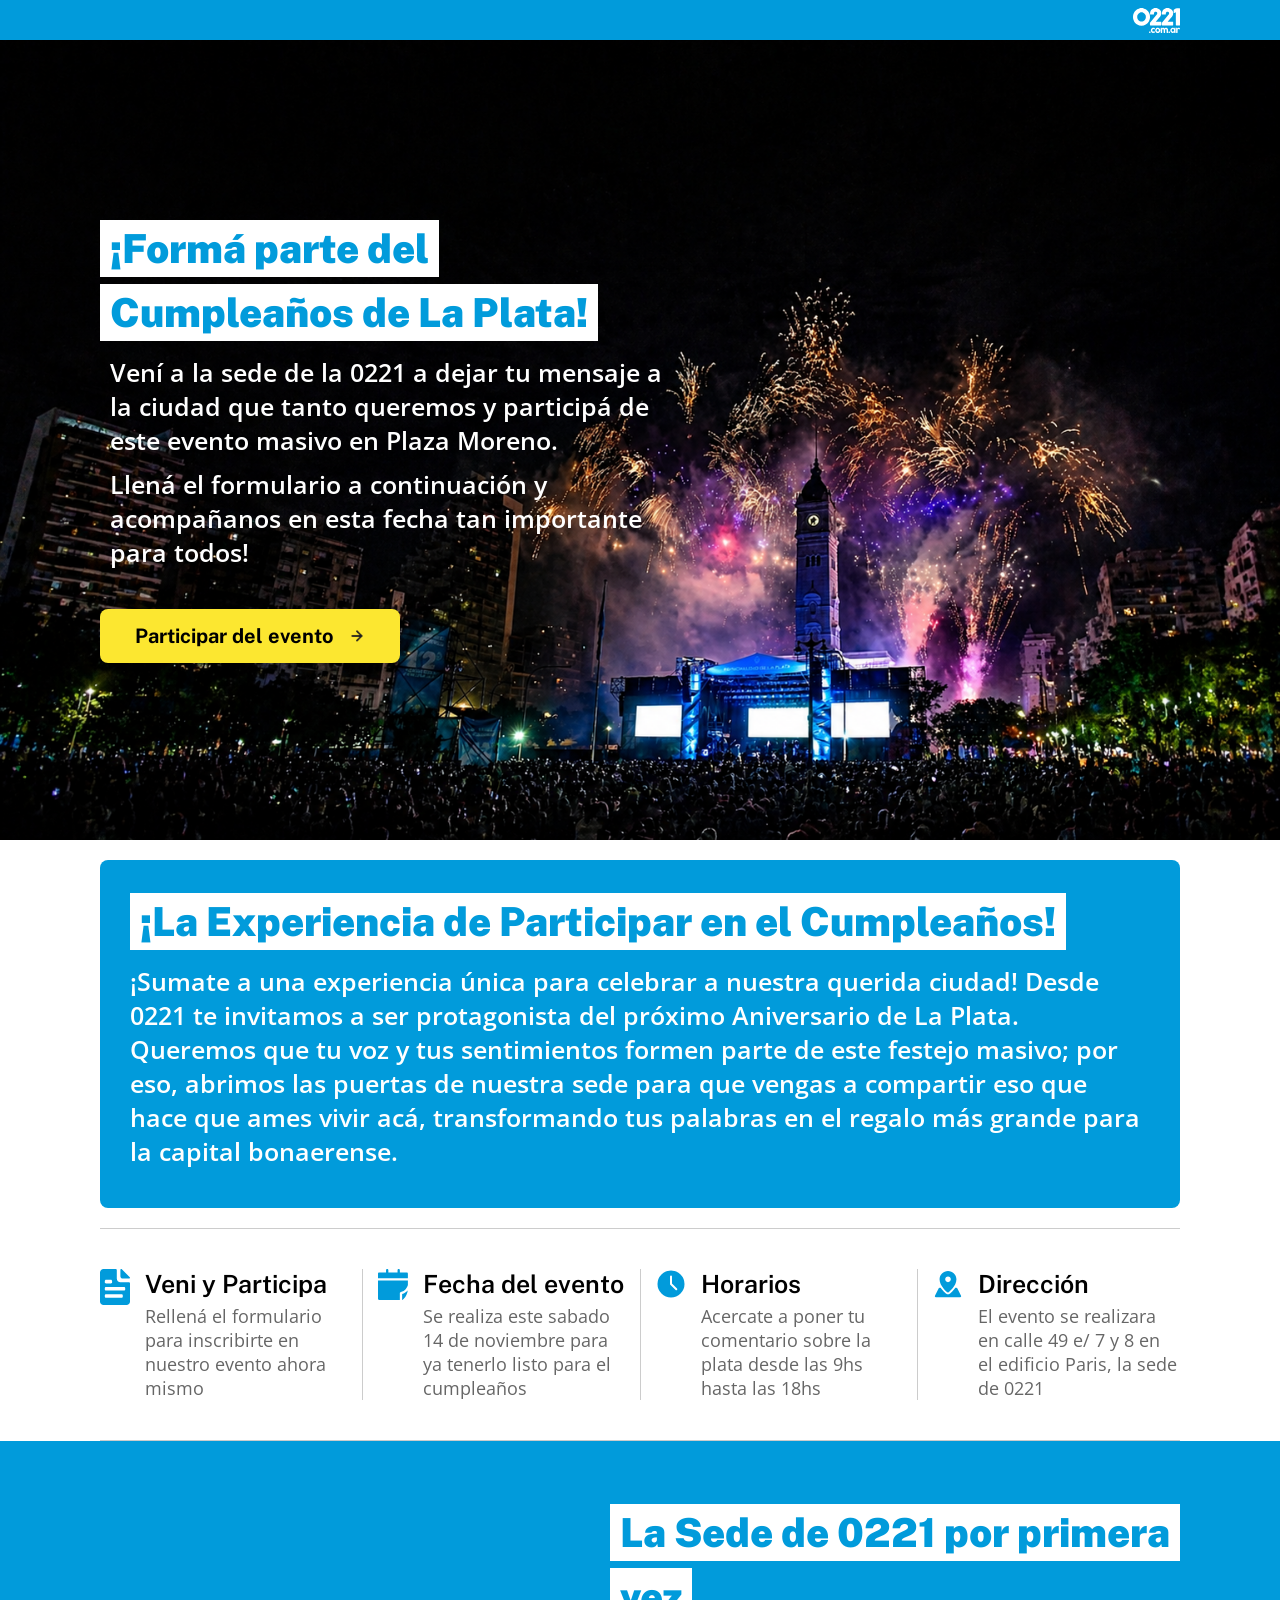
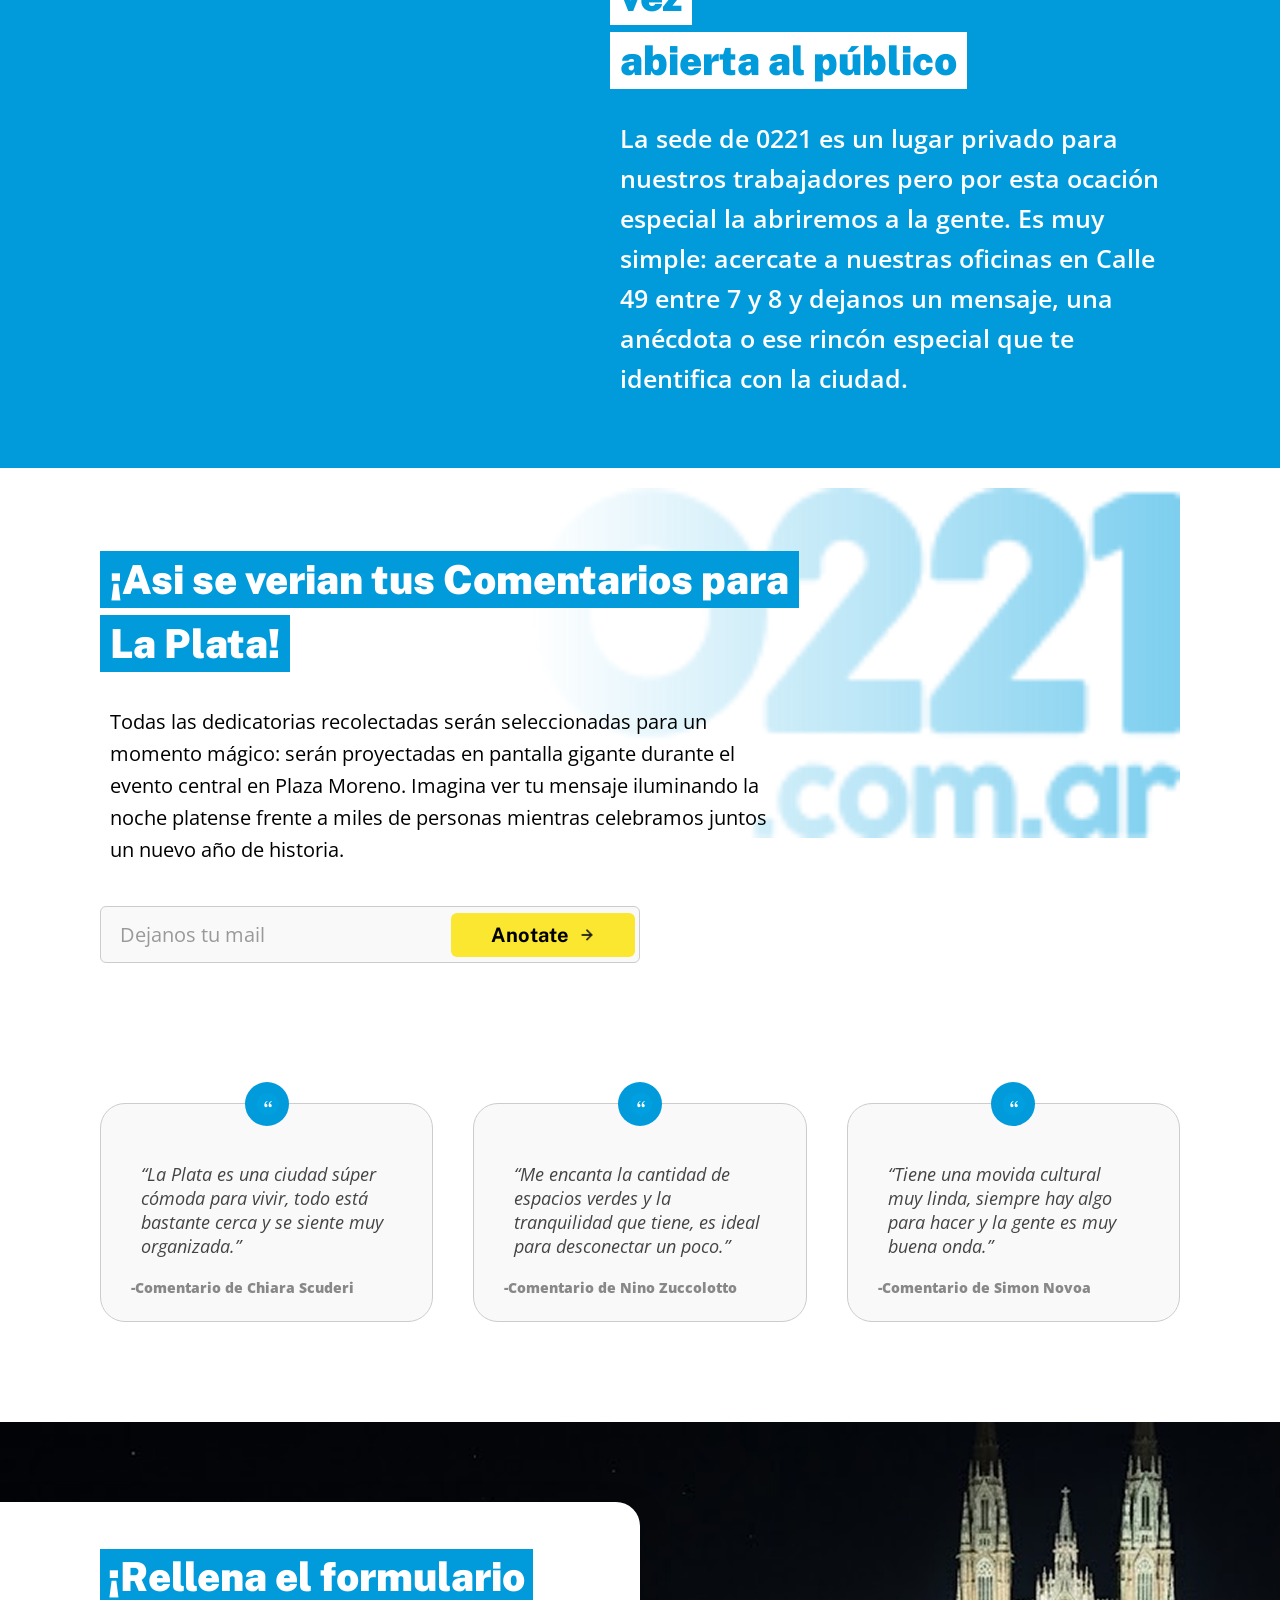
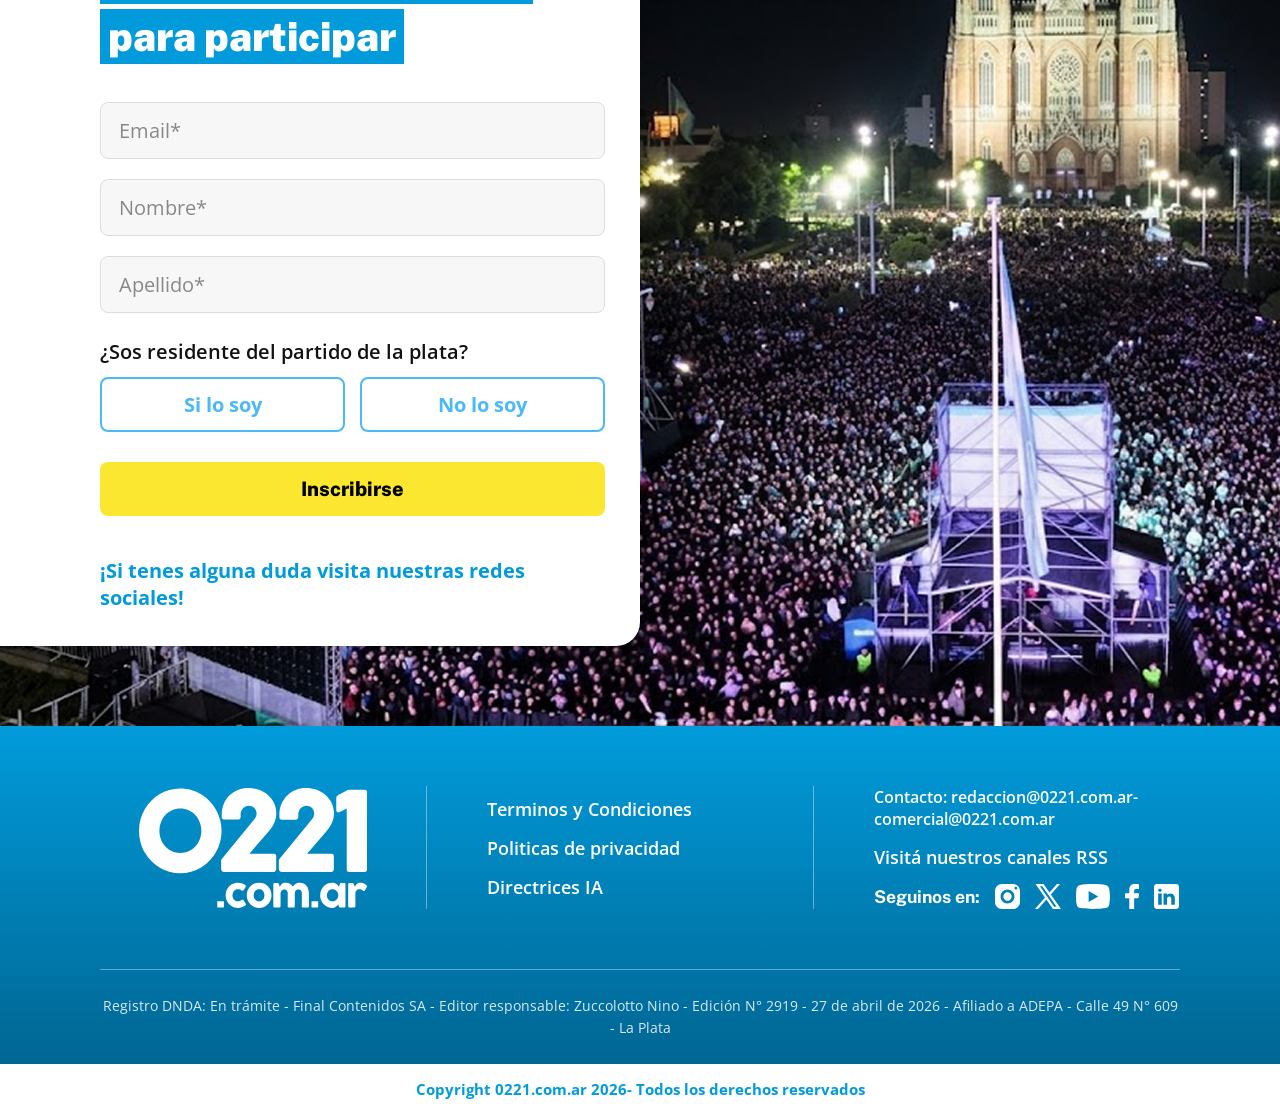
<file: index.html>
<html>

<head>
    <meta name="viewport" content="width=device-width, initial-scale=1">
    <title>Mi pagina para 0211</title>
    <link
        href="https://fonts.googleapis.com/css2?family=Open+Sans:wght@400;600&family=Public+Sans:wght@700;800;900&display=swap"
        rel="stylesheet">
    <link rel="stylesheet" href="editor.css">
</head>

<body>
    <div class="top-bar">
        <img src="data/0221.svg" alt="Logo 0221" class="logo-top">
    </div>
    <header>
        <div class="hero-image">
            <div class="hero-text">
                <h1>¡Formá parte del <span class="no-break">Cumpleaños de La Plata!</span></h1>
                <p>Vení a <span class="hide-mobile">la sede de </span>la 0221 a dejar tu mensaje a la ciudad que tanto
                    queremos<span class="hide-mobile"> y participá de este
                        evento masivo en Plaza Moreno.</span></p>

                <p>Llená el formulario a continuación y acompañanos en esta fecha tan importante para todos!</p>
                <a href="#Inscripcion" class="btn-amarillo">Participar del evento <img src="data/Arrow.png"
                        class="icono-flecha" alt="flecha"></a>
            </div>
        </div>
    </header>
    <section id="Tipos">

        <div class="caja-info">
            <h1><span class="caja-title">¡La Experiencia de Participar en el Cumpleaños!</span></h1>
            <p class="hide-mobile">¡Sumate a una experiencia única para celebrar a nuestra querida ciudad! Desde 0221 te
                invitamos a ser
                protagonista del próximo Aniversario de La Plata. Queremos que tu voz y tus sentimientos formen parte de
                este festejo masivo; por eso, abrimos las puertas de nuestra sede para que vengas a compartir eso que
                hace que ames vivir acá, transformando tus palabras en el regalo más grande para la capital bonaerense.
            </p>
            <p class="show-mobile">¡Sumate a una experiencia única para celebrar a nuestra querida ciudad! Desde 0221 te
                invitamos a ser protagonista del próximo Aniversario de La Plata. Por eso, abrimos las puertas de
                nuestra sede para que vengas a compartir eso que hace que ames vivir acá.</p>
        </div>
        <div class="contenedor-bullets">
            <div class="bullet-item">
                <img src="data/Formulario.svg" alt="Participa">
                <div class="bullet-texto">
                    <h3>Veni y Participa</h3>
                    <p>Rellená el formulario para inscribirte en nuestro evento ahora mismo</p>
                </div>
            </div>

            <div class="bullet-item">
                <img src="data/Fecha.svg" alt="Fecha">
                <div class="bullet-texto">
                    <h3>Fecha del evento</h3>
                    <p>Se realiza este sabado 14 de noviembre para ya tenerlo listo para el cumpleaños</p>
                </div>
            </div>

            <div class="bullet-item">
                <img src="data/Hora.svg" alt="Horario">
                <div class="bullet-texto">
                    <h3>Horarios</h3>
                    <p>Acercate a poner tu comentario sobre la plata desde las 9hs hasta las 18hs</p>
                </div>
            </div>

            <div class="bullet-item">
                <img src="data/Maps.svg" alt="Dirección">
                <div class="bullet-texto">
                    <h3>Dirección</h3>
                    <p>El evento se realizara en calle 49 e/ 7 y 8 en el edificio Paris, la sede de 0221</p>
                </div>
            </div>
        </div>
    </section>
    <section id="Sede" class="seccion-sede">
        <div class="contenedor-sede">
            <div class="sede-imagen">
                <iframe class="mapa-iframe"
                    src="https://maps.google.com/maps?q=-34.9144712,-57.9507995&t=&z=17&ie=UTF8&iwloc=&output=embed"
                    frameborder="0" style="border:0;" allowfullscreen>
                </iframe>
            </div>

            <div class="sede-texto">
                <h2>
                    <span class="sede-title-line">La Sede de 0221 por primera vez</span><br>
                    <span class="sede-title-line">abierta al público</span>
                </h2>
                <p class="hide-mobile">La sede de 0221 es un lugar privado para nuestros trabajadores pero por esta ocación especial la
                    abriremos a la gente.
                    Es muy simple: acercate a nuestras oficinas en Calle 49 entre 7 y 8 y dejanos un mensaje, una
                    anécdota o ese rincón especial que te identifica con la ciudad. </p>
                <p class="show-mobile">Abrimos nuestra sede a todos los platenses!
                    Es muy simple: acercate a nuestras oficinas en Calle 49 entre 7 y 8 y dejanos un mensaje, una
                    anécdota o ese rincón especial que te identifica con la ciudad.</p>
            </div>
        </div>
    </section>
    <section id="Contacto" class="seccion-contacto">
        <div class="contacto-bg-logo">
            <img src="data/main-logo_mobile.png" alt="Logo 0221" class="logo-degrade">
        </div>

        <div class="contacto-info">
            <h2 class="titulo-destacado"><span class="faja-azul">¡Asi se verian tus Comentarios para La Plata!</span>
            </h2>

            <p class="texto-explicativo hide-mobile">
                Todas las dedicatorias recolectadas serán seleccionadas para un momento mágico: serán proyectadas en
                pantalla gigante durante el evento central en Plaza Moreno. Imagina ver tu mensaje iluminando la noche
                platense frente a miles de personas mientras celebramos juntos un nuevo año de historia.
            </p>
            <p class="texto-explicativo show-mobile">
                Todas las dedicatorias recolectadas serán seleccionadas para un momento mágico: serán proyectadas en pantalla gigante durante el evento central en Plaza Moreno.
            </p>

            <div class="formulario-mail">
                <input type="email" id="email-anotate" placeholder="Dejanos tu mail">
                <a href="#Inscripcion" id="btn-anotate-accion" class="btn-anotate">Anotate <img src="data/Arrow.png"
                        class="icono-flecha" alt="flecha"></a>
            </div>
        </div>
        <div class="contenedor-testimonios">
            <div class="tarjeta-testimonio">
                <img src="data/Comillas.svg" class="icono-comillas" alt="Comillas">
                <p class="texto-testimonio">“La Plata es una ciudad súper cómoda para vivir, todo está bastante cerca y
                    se siente muy organizada.”</p>
                <span class="autor-testimonio">-Comentario de Chiara Scuderi</span>
            </div>

            <div class="tarjeta-testimonio">
                <img src="data/Comillas.svg" class="icono-comillas" alt="Comillas">
                <p class="texto-testimonio">“Me encanta la cantidad de espacios verdes y la tranquilidad que tiene, es
                    ideal para desconectar un poco.”</p>
                <span class="autor-testimonio">-Comentario de Nino Zuccolotto</span>
            </div>

            <div class="tarjeta-testimonio">
                <img src="data/Comillas.svg" class="icono-comillas" alt="Comillas">
                <p class="texto-testimonio">“Tiene una movida cultural muy linda, siempre hay algo para hacer y la gente
                    es muy buena onda.”</p>
                <span class="autor-testimonio">-Comentario de Simon Novoa</span>
            </div>
        </div>
    </section>
    <section id="Inscripcion" class="seccion-inscripcion">
        <div class="contenedor-formulario">
            <h2 class="titulo-formulario-faja">
                <span class="faja-azul">¡Rellena el formulario para participar</span>
            </h2>
            <form class="formulario-evento" action="gracias.html" method="GET">
                <div class="campo">
                    <input type="email" id="email" name="email" placeholder="Email*" required>
                </div>
                <div class="campo">
                    <input type="text" id="nombre" name="nombre" placeholder="Nombre*" required>
                </div>
                <div class="campo">
                    <input type="text" id="apellido" name="apellido" placeholder="Apellido*" required>
                </div>
                <div class="campo-radio">
                    <p class="pregunta-residente">¿Sos residente del partido de la plata?</p>
                    <div class="opciones-radio-custom">
                        <label class="opcion-btn">
                            <input type="radio" name="residente" value="si" required>
                            <span>Si lo soy</span>
                        </label>
                        <label class="opcion-btn">
                            <input type="radio" name="residente" value="no" required>
                            <span>No lo soy</span>
                        </label>
                    </div>
                </div>
                <button type="submit" class="btn-inscribirse-submit">Inscribirse</button>
            </form>
            <p class="texto-duda">¡Si tenes alguna duda visita nuestras redes sociales!</p>
        </div>
    </section>

    <footer class="footer-principal">
        <div class="footer-contenido">
            <!-- Columna 1: Logo -->
            <div class="footer-columna footer-col-logo">
                <img src="data/0221.svg" alt="Logo 0221" class="footer-logo-img">
            </div>

            <div class="footer-vertical-line"></div>

            <!-- Columna 2: Links legales -->
            <div class="footer-columna footer-col-links">
                <a href="#">Terminos y Condiciones</a>
                <a href="#">Politicas de privacidad</a>
                <a href="#">Directrices IA</a>
            </div>

            <div class="footer-vertical-line"></div>

            <!-- Columna 3: Contacto, RSS y Redes -->
            <div class="footer-columna footer-col-contacto">
                <p class="footer-contacto-texto">Contacto: redaccion@0221.com.ar-comercial@0221.com.ar</p>
                <p class="footer-rss-texto">Visitá nuestros canales RSS</p>
                <div class="footer-social-row">
                    <span class="footer-seguinos-text">Seguinos en:</span>
                    <div class="footer-social-icons">
                        <a href="https://www.instagram.com/0221comar" target="_blank">
                            <img src="data/Instagram.svg" alt="Instagram">
                        </a>
                        <a href="https://x.com/0221comar" target="_blank">
                            <img src="data/X.svg" alt="X">
                        </a>
                        <a href="https://www.youtube.com/channel/UCWFylKzypM2c1aRt5SImiuQ" target="_blank">
                            <img src="data/Youtube.svg" alt="Youtube">
                        </a>
                        <a href="https://www.facebook.com/0221LaPlata" target="_blank">
                            <img src="data/Facebook.svg" alt="Facebook">
                        </a>
                        <a href="https://www.linkedin.com/company/0221comar/" target="_blank">
                            <img src="data/Link.svg" alt="LinkedIn">
                        </a>
                    </div>
                </div>
            </div>
        </div>

        <div class="footer-horizontal-line"></div>

        <div class="footer-dnda-container">
            <p>Registro DNDA: En trámite - Final Contenidos SA - Editor responsable: Zuccolotto Nino - Edición N° 2919 - 27 de abril de 2026 - Afiliado a ADEPA - Calle 49 N° 609 - La Plata</p>
        </div>

        <div class="footer-copyright-bar">
            <p>Copyright 0221.com.ar 2026- Todos los derechos reservados</p>
        </div>
    </footer>
    <script>
        document.getElementById('btn-anotate-accion').addEventListener('click', function (e) {
            const emailInput = document.getElementById('email-anotate');
            const emailValue = emailInput.value.trim();

            if (emailValue === "") {
                e.preventDefault();
                alert("Por favor, ingresa tu mail para poder anotarte.");
                emailInput.focus();
                return;
            }

            const mainEmailInput = document.getElementById('email');
            if (mainEmailInput) {
                mainEmailInput.value = emailValue;
            }
        });
    </script>
</body>

</html>
</file>
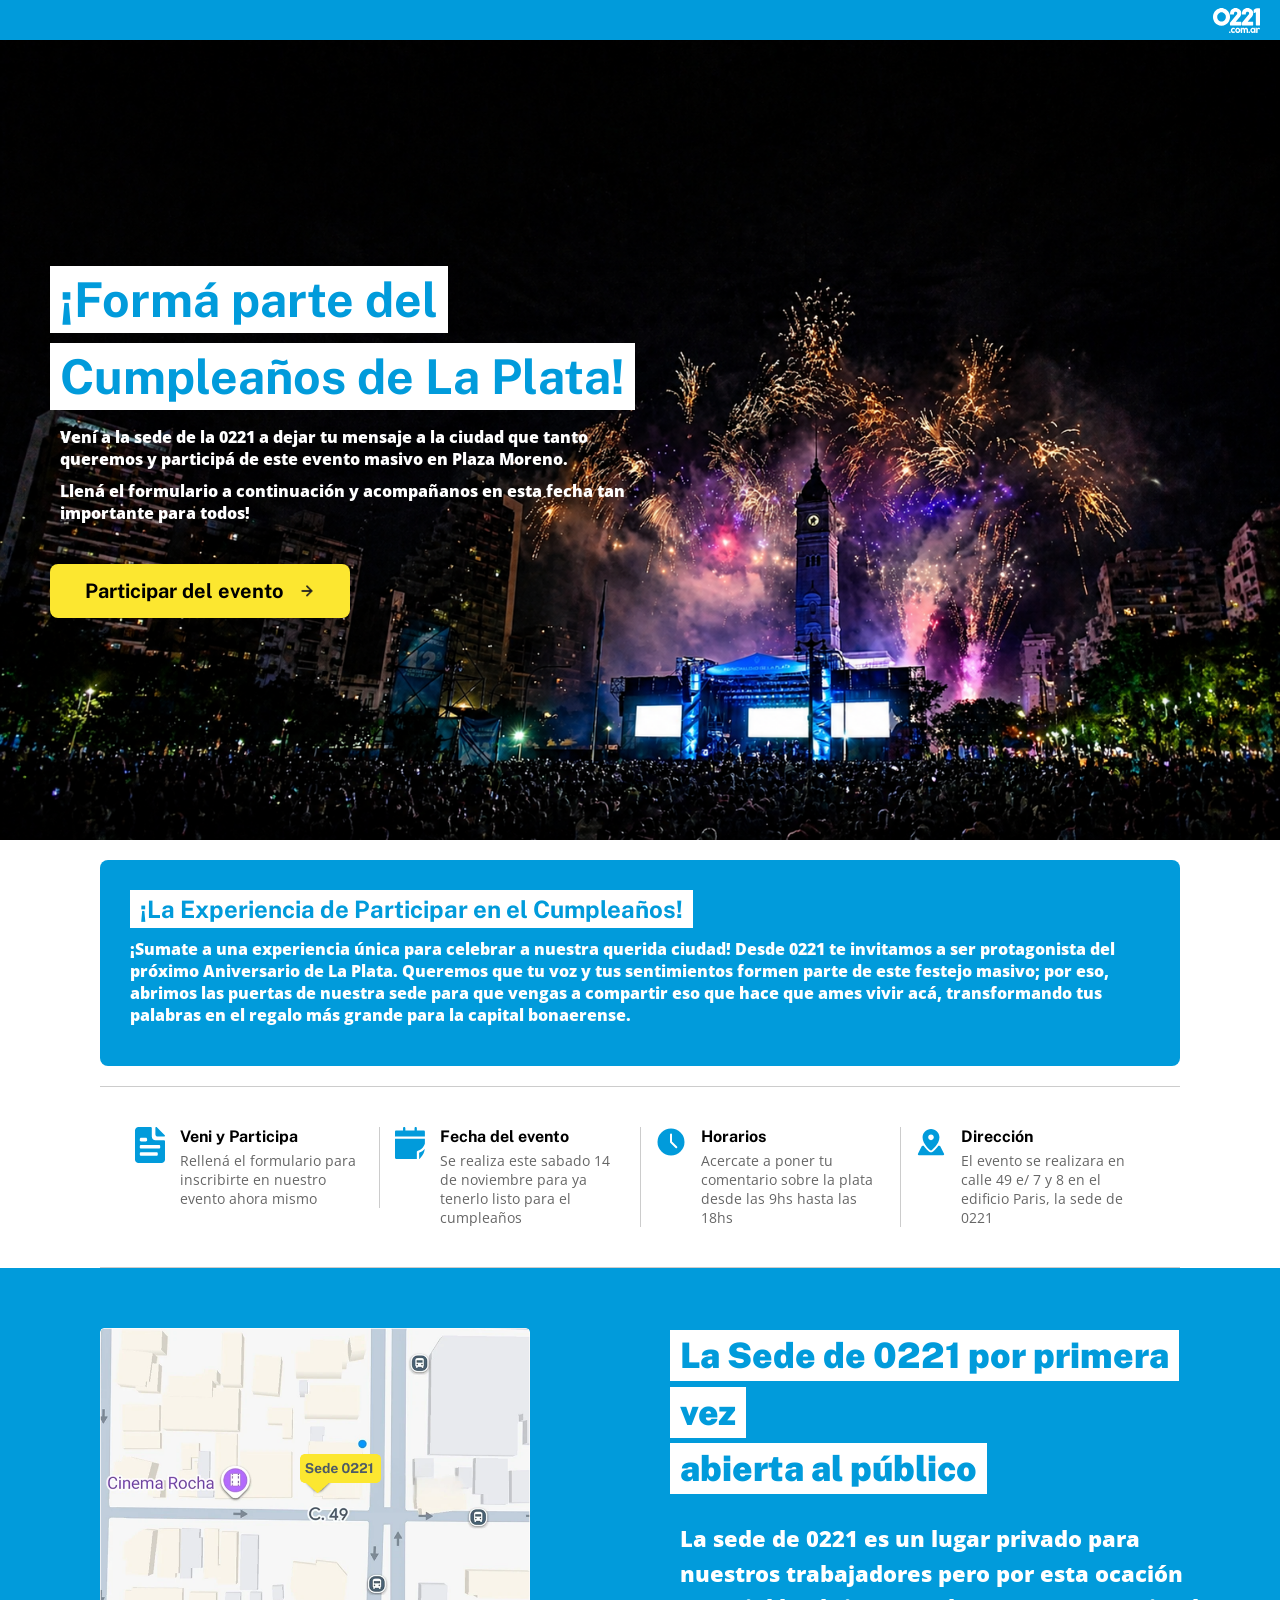
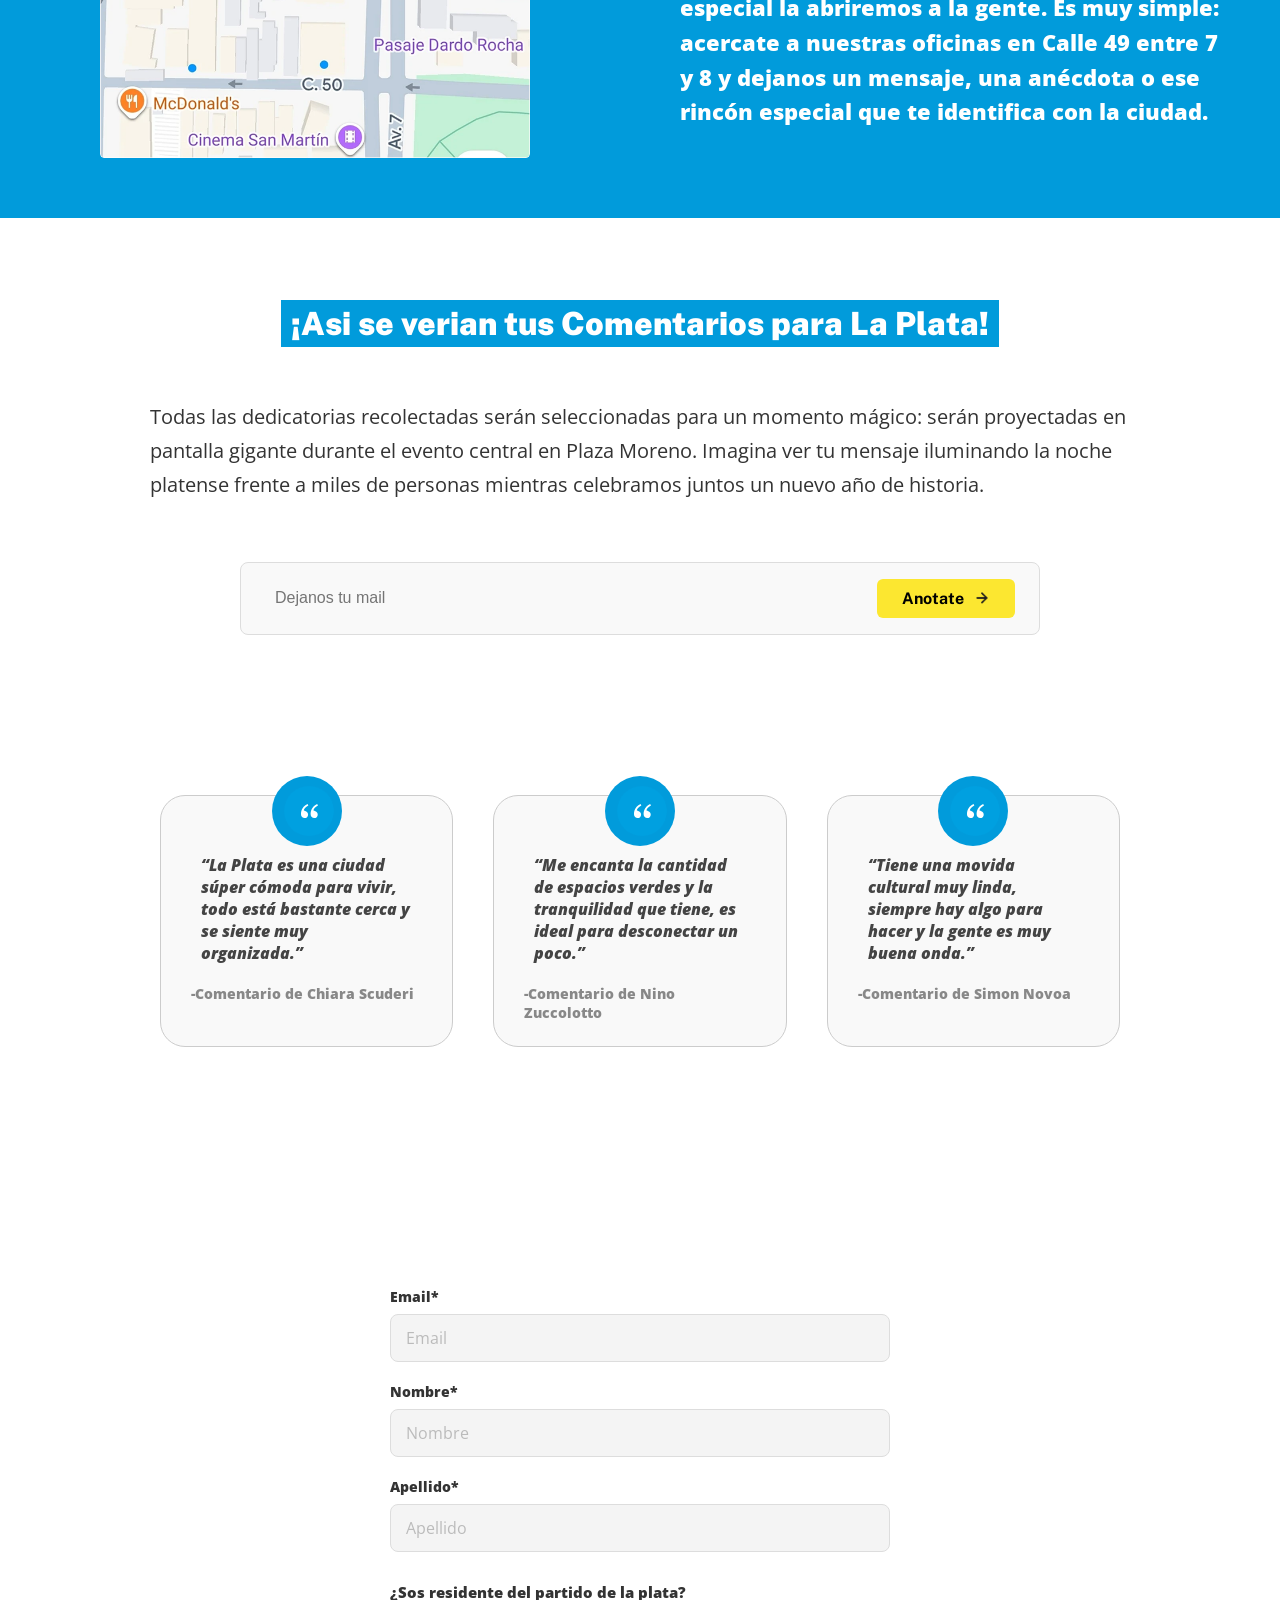
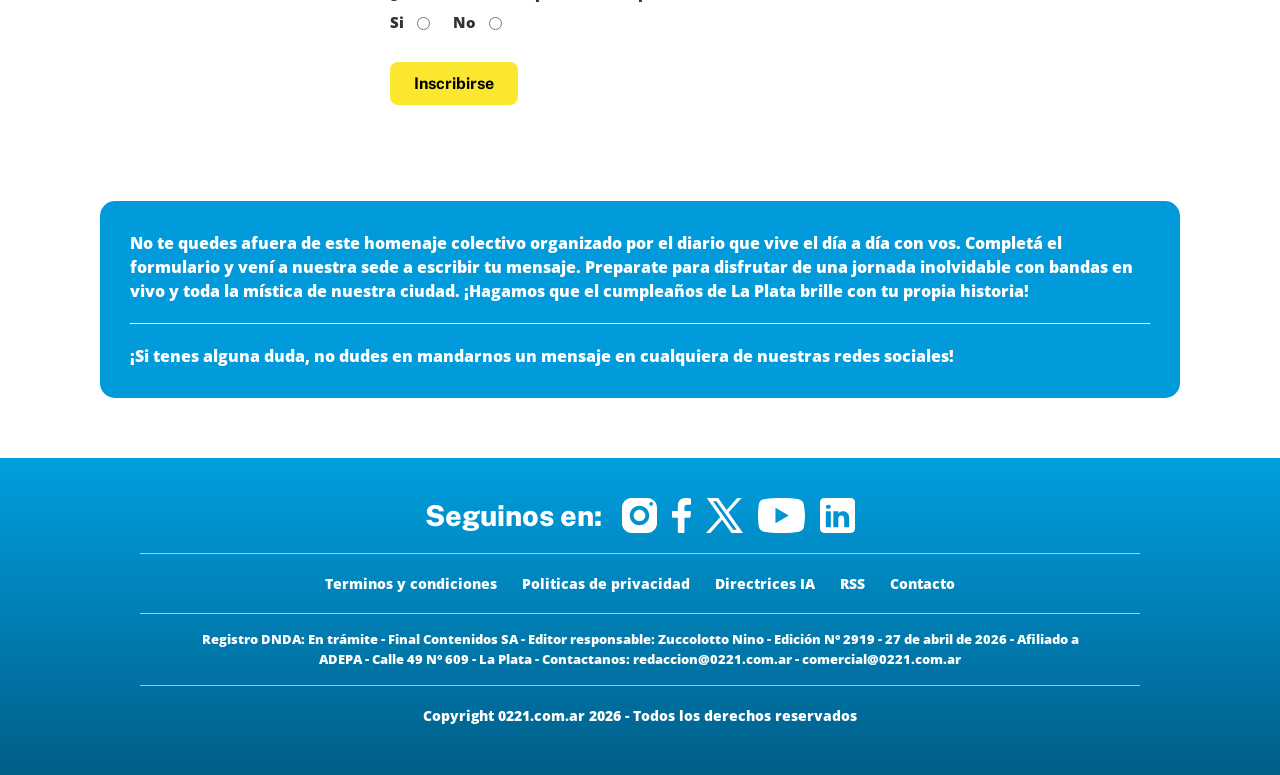
<file: html0211/index.html>
<html>

<head>
    <meta name="viewport" content="width=device-width, initial-scale=1">
    <title>Mi pagina para 0211</title>
    <link
        href="https://fonts.googleapis.com/css2?family=Open+Sans:wght@400;600&family=Public+Sans:wght@700;800;900&display=swap"
        rel="stylesheet">
    <link rel="stylesheet" href="editor.css">
</head>

<body>
    <div class="top-bar">
        <img src="data/0221.svg" alt="Logo 0221" class="logo-top">
    </div>
    <header>
        <div class="hero-image">
            <div class="hero-text">
                <h1>¡Formá parte del <span class="no-break">Cumpleaños de La Plata!</span></h1>
                <p>Vení a <span class="hide-mobile">la sede de </span>la 0221 a dejar tu mensaje a la ciudad que tanto
                    queremos<span class="hide-mobile"> y participá de este
                        evento masivo en Plaza Moreno.</span></p>

                <p>Llená el formulario a continuación y acompañanos en esta fecha tan importante para todos!</p>
                <a href="#Inscripcion" class="btn-amarillo">Participar del evento <img src="data/Arrow.png"
                        class="icono-flecha" alt="flecha"></a>
            </div>
        </div>
    </header>
    <section id="Tipos">

        <div class="caja-info">
            <h1><span class="caja-title">¡La Experiencia de Participar en el Cumpleaños!</span></h1>
            <p class="hide-mobile">¡Sumate a una experiencia única para celebrar a nuestra querida ciudad! Desde 0221 te
                invitamos a ser
                protagonista del próximo Aniversario de La Plata. Queremos que tu voz y tus sentimientos formen parte de
                este festejo masivo; por eso, abrimos las puertas de nuestra sede para que vengas a compartir eso que
                hace que ames vivir acá, transformando tus palabras en el regalo más grande para la capital bonaerense.
            </p>
            <p class="show-mobile">¡Sumate a una experiencia única para celebrar a nuestra querida ciudad! Desde 0221 te
                invitamos a ser protagonista del próximo Aniversario de La Plata. Por eso, abrimos las puertas de
                nuestra sede para que vengas a compartir eso que hace que ames vivir acá.</p>
        </div>
        <div class="contenedor-bullets">
            <div class="bullet-item">
                <img src="data/Formulario.svg" alt="Participa">
                <div class="bullet-texto">
                    <h3>Veni y Participa</h3>
                    <p>Rellená el formulario para inscribirte en nuestro evento ahora mismo</p>
                </div>
            </div>

            <div class="bullet-item">
                <img src="data/Fecha.svg" alt="Fecha">
                <div class="bullet-texto">
                    <h3>Fecha del evento</h3>
                    <p>Se realiza este sabado 14 de noviembre para ya tenerlo listo para el cumpleaños</p>
                </div>
            </div>

            <div class="bullet-item">
                <img src="data/Hora.svg" alt="Horario">
                <div class="bullet-texto">
                    <h3>Horarios</h3>
                    <p>Acercate a poner tu comentario sobre la plata desde las 9hs hasta las 18hs</p>
                </div>
            </div>

            <div class="bullet-item">
                <img src="data/Maps.svg" alt="Dirección">
                <div class="bullet-texto">
                    <h3>Dirección</h3>
                    <p>El evento se realizara en calle 49 e/ 7 y 8 en el edificio Paris, la sede de 0221</p>
                </div>
            </div>
        </div>
    </section>
    <section id="Sede" class="seccion-sede">
        <div class="contenedor-sede">
            <div class="sede-imagen">
                <img src="data/mapa.png" alt="Mapa Ubicación Sede 0221">
            </div>

            <div class="sede-texto">
                <h2>
                    <span class="sede-title-line">La Sede de 0221 por primera vez</span><br>
                    <span class="sede-title-line">abierta al público</span>
                </h2>
                <p>La sede de 0221 es un lugar privado para nuestros trabajadores pero por esta ocación especial la
                    abriremos a la gente.
                    Es muy simple: acercate a nuestras oficinas en Calle 49 entre 7 y 8 y dejanos un mensaje, una
                    anécdota o ese rincón especial que te identifica con la ciudad. </p>
            </div>
        </div>
    </section>
    <section id="Contacto" class="seccion-contacto">
        <h2 class="titulo-destacado"><span class="faja-azul">¡Asi se verian tus Comentarios para La Plata!</span></h2>

        <p class="texto-explicativo">
            Todas las dedicatorias recolectadas serán seleccionadas para un momento mágico: serán proyectadas en
            pantalla gigante durante el evento central en Plaza Moreno. Imagina ver tu mensaje iluminando la noche
            platense frente a miles de personas mientras celebramos juntos un nuevo año de historia.
        </p>

        <div class="formulario-mail">
            <input type="email" id="email-anotate" placeholder="Dejanos tu mail">
            <a href="#Inscripcion" id="btn-anotate-accion" class="btn-anotate">Anotate <img src="data/Arrow.png"
                    class="icono-flecha" alt="flecha"></a>
        </div>
        <div class="contenedor-testimonios">
            <div class="tarjeta-testimonio">
                <img src="data/Comillas.svg" class="icono-comillas" alt="Comillas">
                <p class="texto-testimonio">“La Plata es una ciudad súper cómoda para vivir, todo está bastante cerca y
                    se siente muy organizada.”</p>
                <span class="autor-testimonio">-Comentario de Chiara Scuderi</span>
            </div>

            <div class="tarjeta-testimonio">
                <img src="data/Comillas.svg" class="icono-comillas" alt="Comillas">
                <p class="texto-testimonio">“Me encanta la cantidad de espacios verdes y la tranquilidad que tiene, es
                    ideal para desconectar un poco.”</p>
                <span class="autor-testimonio">-Comentario de Nino Zuccolotto</span>
            </div>

            <div class="tarjeta-testimonio">
                <img src="data/Comillas.svg" class="icono-comillas" alt="Comillas">
                <p class="texto-testimonio">“Tiene una movida cultural muy linda, siempre hay algo para hacer y la gente
                    es muy buena onda.”</p>
                <span class="autor-testimonio">-Comentario de Simon Novoa</span>
            </div>
        </div>
    </section>
    <section id="Inscripcion" class="seccion-inscripcion">
        <div class="contenedor-formulario">
            <form class="formulario-evento" action="gracias.html" method="GET">
                <div class="campo">
                    <label for="email">Email*</label>
                    <input type="email" id="email" name="email" placeholder="Email" required>
                </div>
                <div class="campo">
                    <label for="nombre">Nombre*</label>
                    <input type="text" id="nombre" name="nombre" placeholder="Nombre" required>
                </div>
                <div class="campo">
                    <label for="apellido">Apellido*</label>
                    <input type="text" id="apellido" name="apellido" placeholder="Apellido" required>
                </div>
                <div class="campo-radio">
                    <p>¿Sos residente del partido de la plata?</p>
                    <div class="opciones-radio">
                        <label>Si <input type="radio" name="residente" value="si" required></label>
                        <label>No <input type="radio" name="residente" value="no" required></label>
                    </div>
                </div>
                <button type="submit" class="btn-inscribirse">Inscribirse</button>
            </form>
        </div>
    </section>
    <div class="caja-cierre-celeste">
        <div class="info-homenaje">
            <p>No te quedes afuera de este homenaje colectivo organizado por el diario que vive el día a día con vos.
                Completá el formulario y vení a nuestra sede a escribir tu mensaje. Preparate para disfrutar de una
                jornada inolvidable con bandas en vivo y toda la mística de nuestra ciudad. ¡Hagamos que el cumpleaños
                de La Plata brille con tu propia historia!</p>

            <div class="linea-divisoria"></div>
        </div>

        <p>¡Si tenes alguna duda, no dudes en mandarnos un mensaje en cualquiera de nuestras redes sociales!</p>
    </div>
    <footer class="footer-principal">
        <div class="footer-redes">
            <span>Seguinos en:</span>
            <div class="iconos-sociales">
                <a href="https://www.instagram.com/0221comar" target="_blank">
                    <img src="data/Instagram.svg" alt="Instagram">
                </a>

                <a href="https://www.facebook.com/0221LaPlata" target="_blank">
                    <img src="data/Facebook.svg" alt="Facebook">
                </a>

                <a href="https://x.com/0221comar" target="_blank">
                    <img src="data/X.svg" alt="X">
                </a>

                <a href="https://www.youtube.com/channel/UCWFylKzypM2c1aRt5SImiuQ" target="_blank">
                    <img src="data/Youtube.svg" alt="Youtube">
                </a>

                <a href="https://www.linkedin.com/company/0221comar/" target="_blank">
                    <img src="data/Link.svg" alt="LinkedIn">
                </a>
            </div>
        </div>

        <div class="footer-linea"></div>

        <div class="footer-links">
            <a href="#">Terminos y condiciones</a>
            <a href="#">Politicas de privacidad</a>
            <a href="#">Directrices IA</a>
            <a href="#">RSS</a>
            <a href="#">Contacto</a>
        </div>

        <div class="footer-linea"></div>

        <div class="footer-info-legal">
            <p>Registro DNDA: En trámite - Final Contenidos SA - Editor responsable: Zuccolotto Nino - Edición N° 2919 -
                27 de abril de 2026 - Afiliado a ADEPA - Calle 49 N° 609 - La Plata - Contactanos: redaccion@0221.com.ar
                - comercial@0221.com.ar</p>
        </div>

        <div class="footer-linea"></div>

        <div class="footer-copyright">
            <p>Copyright 0221.com.ar 2026 - Todos los derechos reservados</p>
        </div>
    </footer>
    <script>
        document.getElementById('btn-anotate-accion').addEventListener('click', function (e) {
            const emailInput = document.getElementById('email-anotate');
            const emailValue = emailInput.value.trim();

            if (emailValue === "") {
                e.preventDefault();
                alert("Por favor, ingresa tu mail para poder anotarte.");
                emailInput.focus();
                return;
            }

            const mainEmailInput = document.getElementById('email');
            if (mainEmailInput) {
                mainEmailInput.value = emailValue;
            }
        });
    </script>
</body>

</html>
</file>
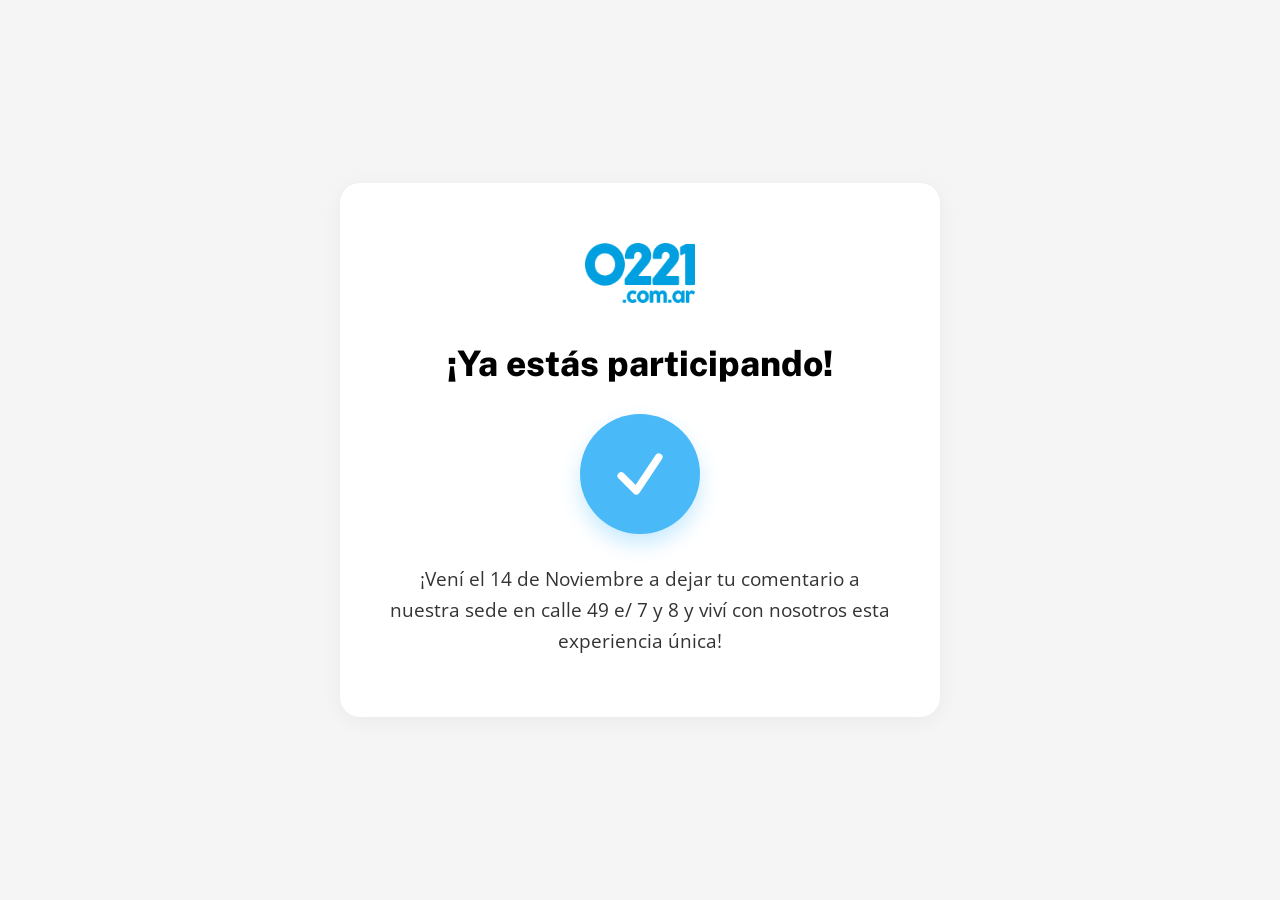
<file: gracias.html>
<!DOCTYPE html>
<html lang="es">
<head>
    <meta charset="UTF-8">
    <meta name="viewport" content="width=device-width, initial-scale=1.0">
    <title>¡Ya estás participando! - 0221</title>
    <link href="https://fonts.googleapis.com/css2?family=Open+Sans:wght@400;600&family=Public+Sans:wght@700;800;900&display=swap" rel="stylesheet">
    <link rel="stylesheet" href="editor.css">
</head>
<body class="body-feedback">
    <div class="contenedor-feedback">
        <img src="data/main-logo_mobile.png" alt="Logo 0221" class="logo-feedback">
        
        <h1 id="feedback-titulo">¡Ya estás participando!</h1>
        
        <div class="circulo-check">
            <svg xmlns="http://www.w3.org/2000/svg" fill="none" viewBox="0 0 24 24" stroke-width="3" stroke="currentColor">
                <path stroke-linecap="round" stroke-linejoin="round" d="m4.5 12.75 6 6 9-13.5" />
            </svg>
        </div>
        
        <p id="feedback-mensaje" class="texto-feedback">
            ¡Vení el 14 de Noviembre a dejar tu comentario a nuestra sede en calle 49 e/ 7 y 8 y viví con nosotros esta experiencia única!
        </p>
    </div>
    <script src="feedback.js"></script>
</body>
</html>
</file>
<file: editor.css>
* {
    box-sizing: border-box;
    max-width: 100%;
}

.show-mobile {
    display: none;
}

html {
    scroll-behavior: smooth;
}

html,
body {
    margin: 0;
    padding: 0;
    overflow-x: hidden;
    width: 100%;
}

body {
    margin: 0;
    padding: 0;
    font-weight: 800;
}

.top-bar {
    background-color: #019BDB;
    height: 40px;
    display: flex;
    justify-content: flex-end;
    align-items: center;
    padding: 0 100px;
    width: 100%;
    box-sizing: border-box;
}

.top-bar img {
    height: 25px;
}

h1,
h2,
h3 {
    font-family: 'Public Sans', sans-serif;
    margin: 20px;
}

p {
    font-family: 'Open Sans', sans-serif;
    margin: 10px;
    font-size: 25px;
    font-weight: 400;
}


.hero-image {
    background-image: url('data/Fondo.png');

    height: 800px;
    background-position: bottom;
    background-repeat: no-repeat;
    background-size: cover;
    position: relative;
    display: flex;
    align-items: center;
    padding: 0 100px;
}

.hero-text {
    color: #019BDB;
    max-width: 600px;
}

.hero-text h1 {
    margin: 0;
    font-family: 'Public Sans', sans-serif;
    font-size: 40px;
    font-weight: 900;
    background-color: #ffffff;
    display: inline;
    padding: 5px 10px;
    line-height: 1.6;
    -webkit-box-decoration-break: clone;
    box-decoration-break: clone;
}

.no-break {
    white-space: nowrap;
}

.hero-text p {
    color: #ffffff;
    font-weight: 600;
}

.btn-amarillo {
    display: inline-flex;
    align-items: center;
    gap: 15px;
    background-color: #FCE730;
    color: black;
    padding: 15px 35px;
    text-decoration: none;
    font-family: 'Public Sans', sans-serif;
    font-size: 1.25rem;
    font-weight: bold;
    border-radius: 8px;
    margin-top: 30px;
    transition: transform 0.2s, background-color 0.3s;
}

.btn-amarillo:hover {
    background-color: #e5d22b;
    transform: scale(1.05);
}

.icono-flecha {
    height: 16px;
    width: auto;
    display: block;
}

.caja-info {
    background-color: #019BDB;
    border-radius: 8px;
    padding: 30px;
    color: white;
    margin: 20px 100px;
    width: auto;
    max-width: none;
    text-align: left;
}

.caja-info p {
    margin: 10px 0;
    color: white;
    font-weight: 600;
}

.caja-info h1 {
    color: #019BDB;
    margin: 0 0 10px 0;
    font-size: 40px;
    font-weight: 900;
}

.caja-info .caja-title {
    background-color: #ffffff;
    color: #019BDB;
    display: inline;
    padding: 5px 10px;
    line-height: 1.6;
    -webkit-box-decoration-break: clone;
    box-decoration-break: clone;
    white-space: normal;
    overflow-wrap: break-word;
    word-break: break-word;
}

@media (max-width: 700px) {
    .caja-info {
        margin: 20px;
        padding: 20px;
    }

    .caja-info .caja-title {
        display: inline;
        white-space: normal;
        padding: 5px 10px;
    }
}


.contenedor-bullets {
    display: flex;
    justify-content: space-around;
    align-items: flex-start;
    padding: 40px 0;
    margin: 0 100px;
    border-top: 1px solid #00000033;
    border-bottom: 1px solid #00000033;
    background-color: #ffffff;
}

.bullet-item {
    display: flex;
    align-items: flex-start;
    flex: 1;
    padding: 0 15px;
    border-right: 1px solid #00000033;
}

.bullet-item:first-child {
    padding-left: 0;
}

.bullet-item:last-child {
    padding-right: 0;
    border-right: none;
}

.bullet-item img {
    width: 30px;
    height: auto;
    margin-right: 15px;
}

.bullet-texto h3 {
    font-size: 25px;
    margin: 0 0 5px 0;
    color: #000000;
    font-weight: 600;
}

.bullet-texto p {
    font-size: 18px;
    margin: 0;
    color: #666;
    font-weight: 400;
}


.seccion-sede {
    background-color: #019BDB;
    padding: 60px 100px;
    color: white;
    margin: 0;
    box-sizing: border-box;
}

.contenedor-sede {
    display: flex;
    align-items: flex-start;
    justify-content: space-between;
    width: 100%;
    margin: 0;
    gap: 60px;
}

.sede-imagen {
    flex: 0 0 450px;
    align-self: flex-start;
}

.sede-imagen img,
.sede-imagen iframe {
    width: 100%;
    max-width: 450px;
    height: 450px;
    border: 0;
    border-radius: 8px;
    display: block;
}

.sede-texto {
    flex: 1;
    align-self: flex-start;
}

.sede-texto h2 {
    font-family: 'Public Sans', sans-serif;
    font-size: 40px;
    line-height: 1.15;
    color: #019BDB;
    margin: 0 0 20px 0;
    font-weight: 900;
}

.sede-title-line {
    background-color: white;
    color: #019BDB;
    display: inline;
    padding: 5px 10px;
    line-height: 1.6;
    -webkit-box-decoration-break: clone;
    box-decoration-break: clone;
}

.sede-texto p {
    font-family: 'Open Sans', sans-serif;
    font-size: 25px;
    line-height: 1.6;
    margin-top: 25px;
    color: white;
    font-weight: 600;
}

@media (max-width: 900px) {
    .seccion-sede {
        margin: 0;
        padding: 40px 20px;
        box-sizing: border-box;
    }

    .contenedor-sede {
        display: flex;
        flex-direction: column;
        gap: 20px;
        width: 100%;
        margin: 0;
    }

    .sede-texto {
        order: 1;
        width: 100%;
        padding-left: 0;
    }

    .sede-imagen {
        order: 2;
        width: 100%;
        margin-left: 0;
        padding-right: 0;
    }

    .sede-texto h2 {
        font-size: 30px;
        font-weight: 900;
    }

    .sede-title-line {
        display: block;
        padding: 6px 10px;
        font-size: 30px;
        font-weight: 900;
    }

    .sede-texto p {
        font-size: 1rem;
        margin-top: 15px;
        font-weight: 400;
    }

    .sede-imagen img,
    .sede-imagen iframe {
        width: 100%;
        height: 350px;
        border: 0;
        border-radius: 8px;
        display: block;
    }
}

/* Revertidas las reglas globales en móvil — solo reglas locales a .seccion-sede */



.seccion-contacto {
    position: relative;
    text-align: left;
    padding: 80px 0;
    color: #333;
    margin: 0 100px;
    box-sizing: border-box;
}

.contacto-info {
    position: relative;
    z-index: 2;
    max-width: 65%;
}

.contacto-bg-logo {
    position: absolute;
    right: 0;
    top: 20px;
    width: 60%;
    max-width: 650px;
    z-index: 1;
    pointer-events: none;
    user-select: none;
    -webkit-mask-image: linear-gradient(to right, rgba(0, 0, 0, 0) 0%, rgba(0, 0, 0, 0.85) 100%);
    mask-image: linear-gradient(to right, rgba(0, 0, 0, 0) 0%, rgba(0, 0, 0, 0.85) 100%);
}

.logo-degrade {
    width: 100%;
    height: auto;
    display: block;
    opacity: 0.6;
}

.titulo-destacado {
    display: block;
    text-align: left;
    font-family: 'Public Sans', sans-serif;
    font-size: 40px;
    margin: 0 0 30px 0;
    font-weight: 900;
}

.faja-azul {
    background-color: #019BDB;
    color: white;
    display: inline;
    padding: 5px 10px;
    line-height: 1.6;
    -webkit-box-decoration-break: clone;
    box-decoration-break: clone;
}

.texto-explicativo {
    text-align: left;
    font-family: 'Open Sans', sans-serif;
    line-height: 1.6;
    color: #000000;
    margin-top: 20px;
    margin-bottom: 30px;
    font-size: 20px;
    font-weight: 400;
}

.formulario-mail {
    display: flex;
    align-items: center;
    justify-content: space-between;
    background-color: #f9f9f9;
    border: 1px solid #ccc;
    border-radius: 6px;
    padding: 4px;
    width: calc(50vw - 100px);
    max-width: 100%;
    margin: 40px 0;
    box-sizing: border-box;
}

.formulario-mail input {
    border: none;
    background: transparent;
    padding: 10px 15px;
    font-size: 20px;
    font-family: 'Open Sans', sans-serif;
    outline: none;
    flex-grow: 1;
    color: #333;
    box-sizing: border-box;
    min-width: 0;
}

.formulario-mail input::placeholder {
    color: #999;
}

.btn-anotate {
    background-color: #FCE730;
    color: black;
    text-decoration: none;
    border: none;
    border-radius: 6px;
    padding: 10px 40px;
    font-weight: bold;
    font-size: 20px;
    font-family: 'Public Sans', sans-serif;
    cursor: pointer;
    display: inline-flex;
    align-items: center;
    gap: 10px;
    transition: background-color 0.3s, transform 0.2s;
    box-sizing: border-box;
    white-space: nowrap;
}

.btn-anotate:hover {
    background-color: #e5d22b;
    transform: scale(1.02);
}

.contenedor-testimonios {
    display: flex;
    justify-content: space-between;
    gap: 40px;
    padding: 100px 0 20px;
    background-color: #ffffff;
}

.tarjeta-testimonio {
    background-color: #f9f9f9;
    border: 1px solid #ccc;
    border-radius: 25px;
    padding: 48px 30px 24px;
    flex: 1;
    position: relative;
    text-align: left;
}

.icono-comillas {
    width: 44px;
    height: 44px;
    position: absolute;
    top: -22px;
    left: 50%;
    transform: translateX(-50%);
    background-color: #019BDB;
    border-radius: 50%;
    padding: 10px;
    display: flex;
    justify-content: center;
    align-items: center;
    box-sizing: border-box;
}

.texto-testimonio {
    font-family: 'Open Sans', sans-serif;
    font-style: italic;
    font-size: 18px;
    color: #444;
    margin-bottom: 20px;
    font-weight: 400;
}

.autor-testimonio {
    font-family: 'Open Sans', sans-serif;
    font-size: 0.85rem;
    color: #888;
    display: block;
}

.caja-cierre-celeste {
    background-color: #019BDB;
    border-radius: 15px;
    padding: 15px 30px;
    margin: 20px 100px 60px;
    max-width: none;
    color: white;
    text-align: left;
}



.caja-cierre-celeste p {
    margin: 15px 0;
    line-height: 1.5;
    font-family: 'Open Sans', sans-serif;
}

.linea-divisoria {
    height: 1px;
    background-color: white;
    margin: 20px 0;
    width: 100%;
}

.seccion-inscripcion {
    padding: 80px 100px 80px 0;
    background-image: url('data/image 55.png');
    background-repeat: no-repeat;
    background-position: center;
    background-size: cover;
    display: flex;
    justify-content: flex-start;
    align-items: center;
    width: 100%;
    box-sizing: border-box;
}

.contenedor-formulario {
    width: 50vw;
    max-width: 100%;
    background-color: #ffffff;
    border-radius: 0 24px 24px 0;
    padding: 45px 35px 35px 100px;
    box-shadow: 0 10px 30px rgba(0, 0, 0, 0.25);
    display: flex;
    flex-direction: column;
    gap: 25px;
    box-sizing: border-box;
}

.titulo-formulario-faja {
    font-family: 'Public Sans', sans-serif;
    font-size: 40px;
    margin: 0 0 10px 0;
    font-weight: 900;
    line-height: 1.4;
    text-align: left;
}

.titulo-formulario-faja .faja-azul {
    background-color: #019BDB;
    color: white;
    display: inline;
    padding: 4px 8px;
    line-height: 1.5;
    -webkit-box-decoration-break: clone;
    box-decoration-break: clone;
}

.formulario-evento {
    display: flex;
    flex-direction: column;
    gap: 20px;
    width: 100%;
}

.formulario-evento .campo {
    display: flex;
    flex-direction: column;
    width: 100%;
}

.formulario-evento .campo input {
    background-color: #f7f7f7;
    border: 1px solid #ddd;
    border-radius: 8px;
    padding: 14px 18px;
    font-family: 'Open Sans', sans-serif;
    font-size: 20px;
    outline: none;
    width: 100%;
    box-sizing: border-box;
    color: #333;
}

.formulario-evento .campo input::placeholder {
    color: #888;
}

.campo-radio {
    font-family: 'Open Sans', sans-serif;
    font-size: 20px;
    color: #111;
    margin-top: 5px;
}

.pregunta-residente {
    font-weight: 600;
    margin: 0 0 12px 0;
    font-size: 20px;
}

.opciones-radio-custom {
    display: flex;
    gap: 15px;
    width: 100%;
}

.opcion-btn {
    flex: 1;
    cursor: pointer;
    position: relative;
}

.opcion-btn input[type="radio"] {
    position: absolute;
    opacity: 0;
    width: 0;
    height: 0;
}

.opcion-btn span {
    display: block;
    text-align: center;
    padding: 12px 0;
    border: 2px solid #4AB9F8;
    color: #4AB9F8;
    background-color: #ffffff;
    border-radius: 8px;
    font-weight: 700;
    font-size: 20px;
    transition: all 0.2s ease;
    user-select: none;
}

.opcion-btn input[type="radio"]:checked+span {
    background-color: #4AB9F8;
    color: #ffffff;
}

.btn-inscribirse-submit {
    background-color: #FCE730;
    color: black;
    border: none;
    border-radius: 8px;
    padding: 15px 0;
    font-family: 'Public Sans', sans-serif;
    font-weight: 800;
    font-size: 20px;
    cursor: pointer;
    width: 100%;
    margin-top: 10px;
    transition: background-color 0.3s, transform 0.2s;
    text-align: center;
}

.btn-inscribirse-submit:hover {
    background-color: #e5d22b;
    transform: scale(1.02);
}

.texto-duda {
    font-family: 'Open Sans', sans-serif;
    font-size: 20px;
    color: #019BDB;
    font-weight: 700;
    margin: 0;
    text-align: left;
}


.footer-principal {
    background: linear-gradient(to bottom, #019BDB, #005E88);
    color: white;
    font-family: 'Open Sans', sans-serif;
    width: 100%;
    margin: 0;
    padding: 0;
    box-sizing: border-box;
}

.footer-contenido {
    display: flex;
    justify-content: space-between;
    align-items: stretch;
    padding: 60px 100px;
    box-sizing: border-box;
    gap: 20px;
}

.footer-columna {
    flex: 1;
    display: flex;
    flex-direction: column;
    justify-content: center;
    text-align: left;
    box-sizing: border-box;
}

.footer-col-logo {
    align-items: center;
}

.footer-logo-img {
    height: 120px;
    width: auto;
    display: block;
}

.footer-vertical-line {
    width: 1px;
    background-color: rgba(255, 255, 255, 0.4);
    align-self: stretch;
    margin: 0;
}

.footer-col-links {
    gap: 15px;
    padding-left: 40px;
}

.footer-col-links a {
    color: white;
    text-decoration: none;
    font-size: 1.1rem;
    font-weight: 600;
    transition: opacity 0.2s;
}

.footer-col-links a:hover {
    opacity: 0.8;
}

.footer-col-contacto {
    gap: 15px;
    padding-left: 40px;
}

.footer-contacto-texto {
    margin: 0;
    font-size: 1rem;
    font-weight: 600;
}

.footer-rss-texto {
    margin: 0;
    font-size: 1.1rem;
    font-weight: 600;
}

.footer-social-row {
    display: flex;
    align-items: center;
    gap: 15px;
}

.footer-seguinos-text {
    font-size: 1.1rem;
    font-weight: 700;
    font-family: 'Public Sans', sans-serif;
}

.footer-social-icons {
    display: flex;
    gap: 15px;
}

.footer-social-icons img {
    height: 25px;
    width: auto;
    display: block;
    transition: transform 0.2s;
}

.footer-social-icons img:hover {
    transform: scale(1.15);
}

.footer-horizontal-line {
    height: 1px;
    background-color: rgba(255, 255, 255, 0.4);
    margin: 0 100px;
}

.footer-dnda-container {
    padding: 25px 100px;
    text-align: center;
    box-sizing: border-box;
}

.footer-dnda-container p {
    margin: 0;
    font-size: 0.85rem;
    color: rgba(255, 255, 255, 0.85);
    font-weight: 400;
    line-height: 1.6;
}

.footer-copyright-bar {
    background-color: #ffffff;
    padding: 15px 0;
    text-align: center;
    width: 100%;
}

.footer-copyright-bar p {
    margin: 0;
    color: #019BDB;
    font-size: 0.95rem;
    font-weight: 700;
    font-family: 'Open Sans', sans-serif;
}

@media (max-width: 900px) {
    body {
        overflow-x: hidden;
    }

    .top-bar {
        padding: 0 20px;
    }


    .hero-image {
        background-image: url('data/image 8.png');
        background-position: center top;
        padding: 80px 20px;
        height: auto;
        min-height: 850px;
        display: flex;
        align-items: flex-start;
        justify-content: left;
        text-align: left;
    }

    .hero-text h1 {
        font-size: 30px;
        font-weight: 900;
        line-height: 1.6;
        display: inline;
        padding: 3px 5px;

        margin-bottom: 8px;

        width: auto;

        -webkit-box-decoration-break: clone;
        box-decoration-break: clone;
    }

    .hero-text p {
        font-size: 20px;
        line-height: 1.5;
        margin-top: 30px;
    }

    .btn-amarillo {
        margin: 45px 0 0;
        font-size: 1.1rem;
        padding: 14px 30px;
        display: flex;
        width: fit-content;
        justify-content: center;
    }



    .caja-info {
        margin: 20px;

        padding: 20px;
        width: auto;
    }

    .caja-info h1 {
        margin: 0 0 15px 0;
    }

    .caja-info .caja-title {
        font-size: 30px;
        font-weight: 900;

        line-height: 1.6;
        display: inline;
        padding: 5px 10px;
        -webkit-box-decoration-break: clone;
        box-decoration-break: clone;
    }

    .caja-info p {
        font-size: 0.95rem;

        line-height: 1.3;
    }

    .contenedor-bullets {
        margin: 40px 0 !important;
        padding: 40px 20px;
        flex-direction: column;
        border-top: 1px solid #0000001a;
        border-bottom: 1px solid #0000001a;
    }

    .bullet-item {
        border-right: none;
        border-bottom: 1px solid #0000001a;
        padding: 30px 0;
        display: flex;
        align-items: center;
        width: 100%;
    }

    .bullet-item:last-child {
        border-bottom: none;
    }

    .bullet-item img {
        width: 60px;
        height: auto;
        margin-right: 20px;
    }

    .bullet-texto h3 {
        font-size: 1.4rem;
        margin-bottom: 5px;
        color: #000;
    }

    .bullet-texto p {
        font-size: 1.1rem;
        line-height: 1.4;
        color: #666;
    }


    .seccion-sede {
        padding: 40px 20px;
    }

    .contenedor-sede {
        flex-direction: column;
        gap: 30px;
    }

    .sede-imagen,
    .sede-texto {
        width: 100%;
        margin: 0;
        padding: 0;
        flex: none;
    }


    .seccion-contacto {
        margin: 0 10px;
        padding: 40px 10px;
    }

    .contenedor-testimonios {
        flex-direction: column;
        align-items: left;
    }


    .sede-title-line {
        font-size: 30px !important;
        font-weight: 900;

        padding: 5px 10px;
        display: inline;

        line-height: 1.6;
        -webkit-box-decoration-break: clone;
        box-decoration-break: clone;
    }

    .sede-texto h2 {
        text-align: left;

    }

    .titulo-destacado {
        display: block;
        text-align: left;
        font-size: 30px;
        font-weight: 900;
        margin-bottom: 20px;
    }

    .faja-azul {
        line-height: 1.6;
        display: inline;
        padding: 5px 10px;
        -webkit-box-decoration-break: clone;
        box-decoration-break: clone;
        background-color: #019BDB;
        color: white;
    }

    .texto-explicativo {
        font-size: 1rem;
        margin-top: 20px;
    }


    .footer-contenido {
        flex-direction: column;
        align-items: flex-start;
        padding: 40px 20px;
        gap: 30px;
    }

    .footer-columna {
        width: 100%;
        align-items: flex-start;
    }

    .footer-col-links,
    .footer-col-contacto {
        padding-left: 0;
    }

    .footer-col-logo {
        align-items: flex-start;
    }

    .footer-vertical-line {
        display: block;
        width: 100%;
        height: 1px;
        background-color: rgba(255, 255, 255, 0.4);
        margin: 15px 0;
    }

    .footer-horizontal-line {
        margin: 0 20px;
    }

    .footer-dnda-container {
        padding: 20px 20px;
        text-align: left;
    }

    .footer-dnda-container p {
        text-align: left;
    }

    .footer-copyright-bar {
        padding: 15px 20px;
    }


    .contacto-info {
        max-width: 100%;
    }

    .contacto-bg-logo {
        display: none;
    }

    .formulario-mail {
        width: 100%;
        max-width: 100%;
        margin: 30px 0;
    }

    .formulario-mail input {
        font-size: 0.95rem;
        padding: 8px 10px;
    }

    .btn-anotate {
        font-size: 0.95rem;
        padding: 8px 15px;
    }

    .hide-mobile {
        display: none;
    }

    .show-mobile {
        display: block;
    }

    .info-homenaje {
        display: none;
    }

    .seccion-inscripcion {
        padding: 40px 20px;
        justify-content: center;
    }

    .contenedor-formulario {
        width: 100%;
        padding: 35px 20px;
        border-radius: 16px;
    }

    .titulo-formulario-faja {
        font-size: 30px;
        font-weight: 900;
    }

    .caja-cierre-celeste {
        margin: 20px;
        padding: 20px;
    }
}

.body-feedback {
    background-color: #f5f5f5;
    display: flex;
    justify-content: center;
    align-items: center;
    min-height: 100vh;
    margin: 0;
    padding: 20px;
    font-family: 'Open Sans', sans-serif;
}

.contenedor-feedback {
    background-color: #ffffff;
    padding: 60px 40px;
    border-radius: 20px;
    box-shadow: 0 4px 20px rgba(0, 0, 0, 0.05);
    max-width: 600px;
    width: 100%;
    text-align: center;
    display: flex;
    flex-direction: column;
    align-items: center;
    gap: 30px;
}

.logo-feedback {
    height: 60px;
    margin-bottom: 10px;
}

.contenedor-feedback h1 {
    font-family: 'Public Sans', sans-serif;
    font-size: 2.2rem;
    font-weight: 800;
    color: #000;
    margin: 0;
}

.circulo-check {
    width: 120px;
    height: 120px;
    background-color: #4AB9F8;
    border-radius: 50%;
    display: flex;
    justify-content: center;
    align-items: center;
    box-shadow: 0 10px 20px rgba(74, 185, 248, 0.3);
}

.circulo-check svg {
    width: 60px;
    height: 60px;
    color: white;
}

.texto-feedback {
    font-size: 1.2rem;
    line-height: 1.6;
    color: #333;
    margin: 0;
    max-width: 500px;
}

@media (max-width: 600px) {
    .contenedor-feedback {
        padding: 40px 20px;
    }

    .contenedor-feedback h1 {
        font-size: 30px;
    }

    .texto-feedback {
        font-size: 20px;
    }

    .circulo-check {
        width: 100px;
        height: 100px;
    }
}
</file>
<file: html0211/editor.css>
* {
    box-sizing: border-box;
    max-width: 100%;
}

.show-mobile {
    display: none;
}

html {
    scroll-behavior: smooth;
}

html,
body {
    margin: 0;
    padding: 0;
    overflow-x: hidden;
    width: 100%;
}

body {
    margin: 0;
    padding: 0;
    font-weight: 800;
}

.top-bar {
    background-color: #019BDB;
    height: 40px;
    display: flex;
    justify-content: flex-end;
    align-items: center;
    padding: 0 20px;
    width: 100%;
    box-sizing: border-box;
}

.top-bar img {
    height: 25px;
}

h1,
h2,
h3 {
    font-family: 'Public Sans', sans-serif;
    margin: 20px;
}

p {
    font-family: 'Open Sans', sans-serif;
    margin: 10px;
}


.hero-image {
    background-image: url('data/Fondo.png');

    height: 800px;
    background-position: bottom;
    background-repeat: no-repeat;
    background-size: cover;
    position: relative;
    display: flex;
    align-items: center;
    padding: 0 50px;
}

.hero-text {
    color: #019BDB;
    max-width: 600px;
}

.hero-text h1 {
    margin: 0;
    font-family: 'Public Sans', sans-serif;
    font-size: 3rem;
    background-color: #ffffff;
    display: inline;
    padding: 5px 10px;
    line-height: 1.6;
    -webkit-box-decoration-break: clone;
    box-decoration-break: clone;
}

.no-break {
    white-space: nowrap;
}

.hero-text p {
    color: #ffffff;
}

.btn-amarillo {
    display: inline-flex;
    align-items: center;
    gap: 15px;
    background-color: #FCE730;
    color: black;
    padding: 15px 35px;
    text-decoration: none;
    font-family: 'Public Sans', sans-serif;
    font-size: 1.25rem;
    font-weight: bold;
    border-radius: 8px;
    margin-top: 30px;
    transition: transform 0.2s, background-color 0.3s;
}

.btn-amarillo:hover {
    background-color: #e5d22b;
    transform: scale(1.05);
}

.icono-flecha {
    height: 16px;
    width: auto;
    display: block;
}

.caja-info {
    background-color: #019BDB;
    border-radius: 8px;
    padding: 30px;
    color: white;
    margin: 20px 100px;
    width: auto;
    max-width: none;
    text-align: left;
}

.caja-info p {
    margin: 10px 0;
    color: white;
}

.caja-info h1 {
    color: #019BDB;
    margin: 0 0 10px 0;
}

.caja-info .caja-title {
    background-color: #ffffff;
    color: #019BDB;
    display: inline;
    padding: 5px 10px;
    line-height: 1.6;
    -webkit-box-decoration-break: clone;
    box-decoration-break: clone;
    white-space: normal;
    overflow-wrap: break-word;
    word-break: break-word;
}

@media (max-width: 700px) {
    .caja-info {
        margin: 20px;
        padding: 20px;
    }

    .caja-info .caja-title {
        display: inline;
        white-space: normal;
        padding: 5px 10px;
    }
}


.contenedor-bullets {
    display: flex;
    justify-content: space-around;
    align-items: flex-start;
    padding: 40px 20px;
    margin: 0 100px;
    border-top: 1px solid #00000033;
    border-bottom: 1px solid #00000033;
    background-color: #ffffff;
}

.bullet-item {
    display: flex;
    align-items: flex-start;
    flex: 1;
    padding: 0 15px;
    border-right: 1px solid #00000033;
}

.bullet-item:last-child {
    border-right: none;
}

.bullet-item img {
    width: 30px;
    height: auto;
    margin-right: 15px;
}

.bullet-texto h3 {
    font-size: 1rem;
    margin: 0 0 5px 0;
    color: #000000;
}

.bullet-texto p {
    font-size: 0.85rem;
    margin: 0;
    color: #666;
    font-weight: 400;
}


.seccion-sede {
    background-color: #019BDB;
    padding: 60px 40px;
    color: white;
    margin: 0 0px;
    box-sizing: border-box;
}

.contenedor-sede {
    display: flex;
    align-items: flex-start;
    justify-content: space-between;
    width: 100%;
    margin: 0;
    gap: 100px;
}

.sede-imagen {
    flex: 0 0 450px;
    align-self: flex-start;
    /* asegurar alineado superior */
    padding-right: 20px;
    margin-left: 60px;
}

.sede-imagen img {
    width: 100%;
    max-width: 450px;
    height: auto;
    display: block;
}

.sede-texto {
    flex: 1;
    align-self: flex-start;
}

.sede-texto {
    padding-left: 20px;
}

.sede-texto h2 {
    font-family: 'Public Sans', sans-serif;
    font-size: 2.2rem;
    line-height: 1.15;
    color: #019BDB;
    margin: 0 0 20px 0;
    font-weight: 900;
}

.sede-title-line {
    background-color: white;
    color: #019BDB;
    display: inline;
    padding: 5px 10px;
    line-height: 1.6;
    -webkit-box-decoration-break: clone;
    box-decoration-break: clone;
}

.sede-texto p {
    font-family: 'Open Sans', sans-serif;
    font-size: 1.35rem;
    line-height: 1.6;
    margin-top: 25px;
    color: white;
}

@media (max-width: 900px) {
    .seccion-sede {
        margin: 0;
        padding: 40px 20px;
        box-sizing: border-box;
    }

    .contenedor-sede {
        display: flex;
        flex-direction: column;
        gap: 20px;
        width: 100%;
        margin: 0;
    }

    .sede-texto {
        order: 1;
        width: 100%;
        padding-left: 0;
    }

    .sede-imagen {
        order: 2;
        width: 100%;
        margin-left: 0;
        padding-right: 0;
    }

    .sede-texto h2 {
        font-size: 2.5rem;
    }

    .sede-title-line {
        display: block;
        padding: 6px 10px;
        font-size: 1.8rem;
        font-weight: 900;
    }

    .sede-texto p {
        font-size: 1rem;
        margin-top: 15px;
        font-weight: 400;
    }

    .sede-imagen img {
        width: 100%;
        height: auto;
        object-fit: cover;
        display: block;
    }
}

/* Revertidas las reglas globales en móvil — solo reglas locales a .seccion-sede */



.seccion-contacto {
    text-align: left;
    padding: 80px 40px;
    color: #333;
    margin: 0 100px;
    box-sizing: border-box;
}

.titulo-destacado {
    display: block;
    text-align: center;
    font-family: 'Public Sans', sans-serif;
    font-size: 2rem;
    margin: 0 auto 40px;
    font-weight: 900;
}

.faja-azul {
    background-color: #019BDB;
    color: white;
    display: inline;
    padding: 5px 10px;
    line-height: 1.6;
    -webkit-box-decoration-break: clone;
    box-decoration-break: clone;
}

.texto-explicativo {
    text-align: left;
    font-family: 'Open Sans', sans-serif;
    line-height: 1.7;
    color: #333;
    margin-top: 50px;
    margin-bottom: 40px;
    font-size: 1.25rem;
    font-weight: 400;
}

.formulario-mail {
    background-color: #f9f9f9;
    border: 1px solid #ddd;
    border-radius: 8px;
    display: flex;
    justify-content: space-between;
    align-items: center;
    padding: 16px 24px;
    max-width: 800px;
    margin: 60px auto;
}

.formulario-mail input {
    border: none;
    background: transparent;
    padding: 10px;
    font-size: 1rem;
    outline: none;
    flex-grow: 1;
    color: #666;
}

.btn-anotate {
    background-color: #FCE730;
    color: black;
    text-decoration: none;
    border: none;
    border-radius: 6px;
    padding: 10px 25px;
    font-weight: bold;
    font-family: 'Public Sans', sans-serif;
    cursor: pointer;
    display: inline-flex;
    align-items: center;
    gap: 10px;
    transition: background 0.3s;
}

.btn-anotate:hover {
    background-color: #e5d22b;
}

.contenedor-testimonios {
    display: flex;
    justify-content: center;
    gap: 40px;
    padding: 100px 20px;
    background-color: #ffffff;
}

.tarjeta-testimonio {
    background-color: #f9f9f9;
    border: 1px solid #ccc;
    border-radius: 25px;
    padding: 48px 30px 24px;
    flex: 1;
    max-width: 450px;
    position: relative;
    text-align: left;
}

.icono-comillas {
    width: 70px;
    height: 70px;
    position: absolute;
    top: -20px;
    left: 50%;
    transform: translateX(-50%);
    background-color: #019BDB;
    border-radius: 50%;
    padding: 8px;
}

.texto-testimonio {
    font-family: 'Open Sans', sans-serif;
    font-style: italic;
    font-size: 1rem;
    color: #444;
    margin-bottom: 20px;
}

.autor-testimonio {
    font-family: 'Open Sans', sans-serif;
    font-size: 0.85rem;
    color: #888;
    display: block;
}

.caja-cierre-celeste {
    background-color: #019BDB;
    border-radius: 15px;
    padding: 15px 30px;
    margin: 20px 100px 60px;
    max-width: none;
    color: white;
    text-align: left;
}



.caja-cierre-celeste p {
    margin: 15px 0;
    line-height: 1.5;
    font-family: 'Open Sans', sans-serif;
}

.linea-divisoria {
    height: 1px;
    background-color: white;
    margin: 20px 0;
    width: 100%;
}

.seccion-inscripcion {
    padding: 60px 40px;
    background-color: #ffffff;
    display: flex;
    justify-content: center;
}

.contenedor-formulario {
    width: 100%;
    max-width: 500px;
}

.formulario-evento {
    display: flex;
    flex-direction: column;
    gap: 20px;
}

.campo {
    display: flex;
    flex-direction: column;
    gap: 8px;
}

.campo label {
    font-family: 'Open Sans', sans-serif;
    font-size: 0.9rem;
    color: #333;
}

.campo input {
    background-color: #f4f4f4;
    border: 1px solid #ddd;
    border-radius: 8px;
    padding: 12px 15px;
    font-family: 'Open Sans', sans-serif;
    font-size: 1rem;
    outline: none;
}

.campo input::placeholder {
    color: #bbb;
}

.campo-radio {
    font-family: 'Open Sans', sans-serif;
    font-size: 0.95rem;
    color: #333;
    margin-top: 10px;
}

.campo-radio p {
    margin: 0 0 10px 0;
}

.opciones-radio {
    display: flex;
    gap: 20px;
    align-items: center;
}

.opciones-radio label {
    display: flex;
    align-items: center;
    gap: 8px;
    cursor: pointer;
}

.btn-inscribirse {
    background-color: #FCE730;
    color: black;
    border: none;
    border-radius: 8px;
    padding: 12px 24px;
    font-family: 'Public Sans', sans-serif;
    font-weight: bold;
    font-size: 1rem;
    cursor: pointer;
    align-self: flex-start;
    margin-top: 10px;
    transition: background-color 0.3s;
}

.btn-inscribirse:hover {
    background-color: #e5d22b;
}

.footer-principal {
    background: linear-gradient(to bottom, #009FDF, #005E88);
    color: white;
    padding: 40px 20px;
    text-align: center;
    font-family: 'Open Sans', sans-serif;
}

.footer-redes {
    display: flex;
    justify-content: center;
    align-items: center;
    gap: 20px;
    margin-bottom: 20px;
}

.footer-redes span {
    font-size: 1.8rem;
    font-family: 'Public Sans', sans-serif;
}

.iconos-sociales {
    display: flex;
    gap: 15px;
}

.iconos-sociales img {
    height: 35px;
    width: auto;
}

.footer-linea {
    height: 1px;
    background-color: rgba(255, 255, 255, 0.6);
    max-width: 1000px;
    margin: 15px auto;
}

.footer-links {
    display: flex;
    justify-content: center;
    gap: 25px;
    flex-wrap: wrap;
    margin: 20px 0;
}

.footer-links a {
    color: white;
    text-decoration: none;
    font-size: 0.9rem;
}

.footer-info-legal p {
    font-size: 0.8rem;
    max-width: 900px;
    margin: 0 auto;
    line-height: 1.6;
}

.footer-copyright {
    margin-top: 20px;
    font-size: 0.85rem;
}

@media (max-width: 900px) {
    body {
        overflow-x: hidden;
    }


    .hero-image {
        background-image: url('data/image 8.png');
        background-position: center top;
        padding: 80px 20px;
        height: auto;
        min-height: 850px;
        display: flex;
        align-items: flex-start;
        justify-content: left;
        text-align: left;
    }

    .hero-text h1 {
        font-size: 1.6rem;
        font-weight: 900;
        line-height: 1.6;
        display: inline;
        padding: 5px 10px;

        margin-bottom: 8px;

        width: auto;

        -webkit-box-decoration-break: clone;
        box-decoration-break: clone;
    }

    .hero-text p {
        font-size: 1rem;
        line-height: 1.5;
        margin-top: 30px;
    }

    .btn-amarillo {
        margin: 45px 0 0;
        font-size: 1.1rem;
        padding: 14px 30px;
        display: flex;
        width: fit-content;
        justify-content: center;
    }



    .caja-info {
        margin: 20px;

        padding: 20px;
        width: auto;
    }

    .caja-info h1 {
        margin: 0 0 15px 0;
    }

    .caja-info .caja-title {
        font-size: 1.6rem;
        font-weight: 900;

        line-height: 1.6;
        display: inline;
        padding: 5px 10px;
        -webkit-box-decoration-break: clone;
        box-decoration-break: clone;
    }

    .caja-info p {
        font-size: 0.95rem;

        line-height: 1.3;
    }

    .contenedor-bullets {
        margin: 40px 0 !important;
        padding: 40px 20px;
        flex-direction: column;
        border-top: 1px solid #0000001a;
        border-bottom: 1px solid #0000001a;
    }

    .bullet-item {
        border-right: none;
        border-bottom: 1px solid #0000001a;
        padding: 30px 0;
        display: flex;
        align-items: center;
        width: 100%;
    }

    .bullet-item:last-child {
        border-bottom: none;
    }

    .bullet-item img {
        width: 60px;
        height: auto;
        margin-right: 20px;
    }

    .bullet-texto h3 {
        font-size: 1.4rem;
        margin-bottom: 5px;
        color: #000;
    }

    .bullet-texto p {
        font-size: 1.1rem;
        line-height: 1.4;
        color: #666;
    }


    .seccion-sede {
        padding: 40px 20px;
    }

    .contenedor-sede {
        flex-direction: column;
        gap: 30px;
    }

    .sede-imagen,
    .sede-texto {
        width: 100%;
        margin: 0;
        padding: 0;
        flex: none;
    }


    .seccion-contacto {
        margin: 0 10px;
        padding: 40px 10px;
    }

    .contenedor-testimonios {
        flex-direction: column;
        align-items: left;
    }


    .sede-title-line {
        font-size: 1.8rem !important;
        font-weight: 900;

        padding: 5px 10px;
        display: inline;

        line-height: 1.6;
        -webkit-box-decoration-break: clone;
        box-decoration-break: clone;
    }

    .sede-texto h2 {
        text-align: left;

    }

    .titulo-destacado {
        display: block;
        text-align: left;
        font-size: 1.8rem;
        margin-bottom: 20px;
    }

    .faja-azul {
        line-height: 1.6;
        display: inline;
        padding: 5px 10px;
        -webkit-box-decoration-break: clone;
        box-decoration-break: clone;
        background-color: #019BDB;
        color: white;
    }

    .texto-explicativo {
        font-size: 1rem;
        margin-top: 20px;
    }


    .footer-principal {
        text-align: left;

        padding: 40px 25px;
    }

    .footer-redes {
        flex-direction: column;

        align-items: flex-start;

        gap: 15px;
    }

    .footer-links {
        justify-content: flex-start;

        gap: 15px;
    }

    .footer-info-legal p {
        text-align: left;
        margin: 0;
    }


    .formulario-mail {
        max-width: 100%;
        padding: 6px 8px;

        display: flex;
        flex-wrap: nowrap;

        align-items: center;
        gap: 5px;

    }

    .formulario-mail input {
        font-size: 0.85rem;
        padding: 8px 5px;
        min-width: 0;
        flex: 1;
    }

    .btn-anotate {
        font-size: 0.8rem;
        padding: 8px 12px;
        white-space: nowrap;
        margin-top: 0;
    }

    .hide-mobile {
        display: none;
    }

    .show-mobile {
        display: block;
    }

    .info-homenaje {
        display: none;
    }

    .seccion-inscripcion {
        padding: 40px 20px;
    }

    .caja-cierre-celeste {
        margin: 20px;
        padding: 20px;
    }
}

.body-feedback {
    background-color: #f5f5f5;
    display: flex;
    justify-content: center;
    align-items: center;
    min-height: 100vh;
    margin: 0;
    padding: 20px;
    font-family: 'Open Sans', sans-serif;
}

.contenedor-feedback {
    background-color: #ffffff;
    padding: 60px 40px;
    border-radius: 20px;
    box-shadow: 0 4px 20px rgba(0, 0, 0, 0.05);
    max-width: 600px;
    width: 100%;
    text-align: center;
    display: flex;
    flex-direction: column;
    align-items: center;
    gap: 30px;
}

.logo-feedback {
    height: 60px;
    margin-bottom: 10px;
}

.contenedor-feedback h1 {
    font-family: 'Public Sans', sans-serif;
    font-size: 2.2rem;
    font-weight: 800;
    color: #000;
    margin: 0;
}

.circulo-check {
    width: 120px;
    height: 120px;
    background-color: #4AB9F8;
    border-radius: 50%;
    display: flex;
    justify-content: center;
    align-items: center;
    box-shadow: 0 10px 20px rgba(74, 185, 248, 0.3);
}

.circulo-check svg {
    width: 60px;
    height: 60px;
    color: white;
}

.texto-feedback {
    font-size: 1.2rem;
    line-height: 1.6;
    color: #333;
    margin: 0;
    max-width: 500px;
}

@media (max-width: 600px) {
    .contenedor-feedback {
        padding: 40px 20px;
    }

    .contenedor-feedback h1 {
        font-size: 1.8rem;
    }

    .texto-feedback {
        font-size: 1rem;
    }

    .circulo-check {
        width: 100px;
        height: 100px;
    }
}
</file>
